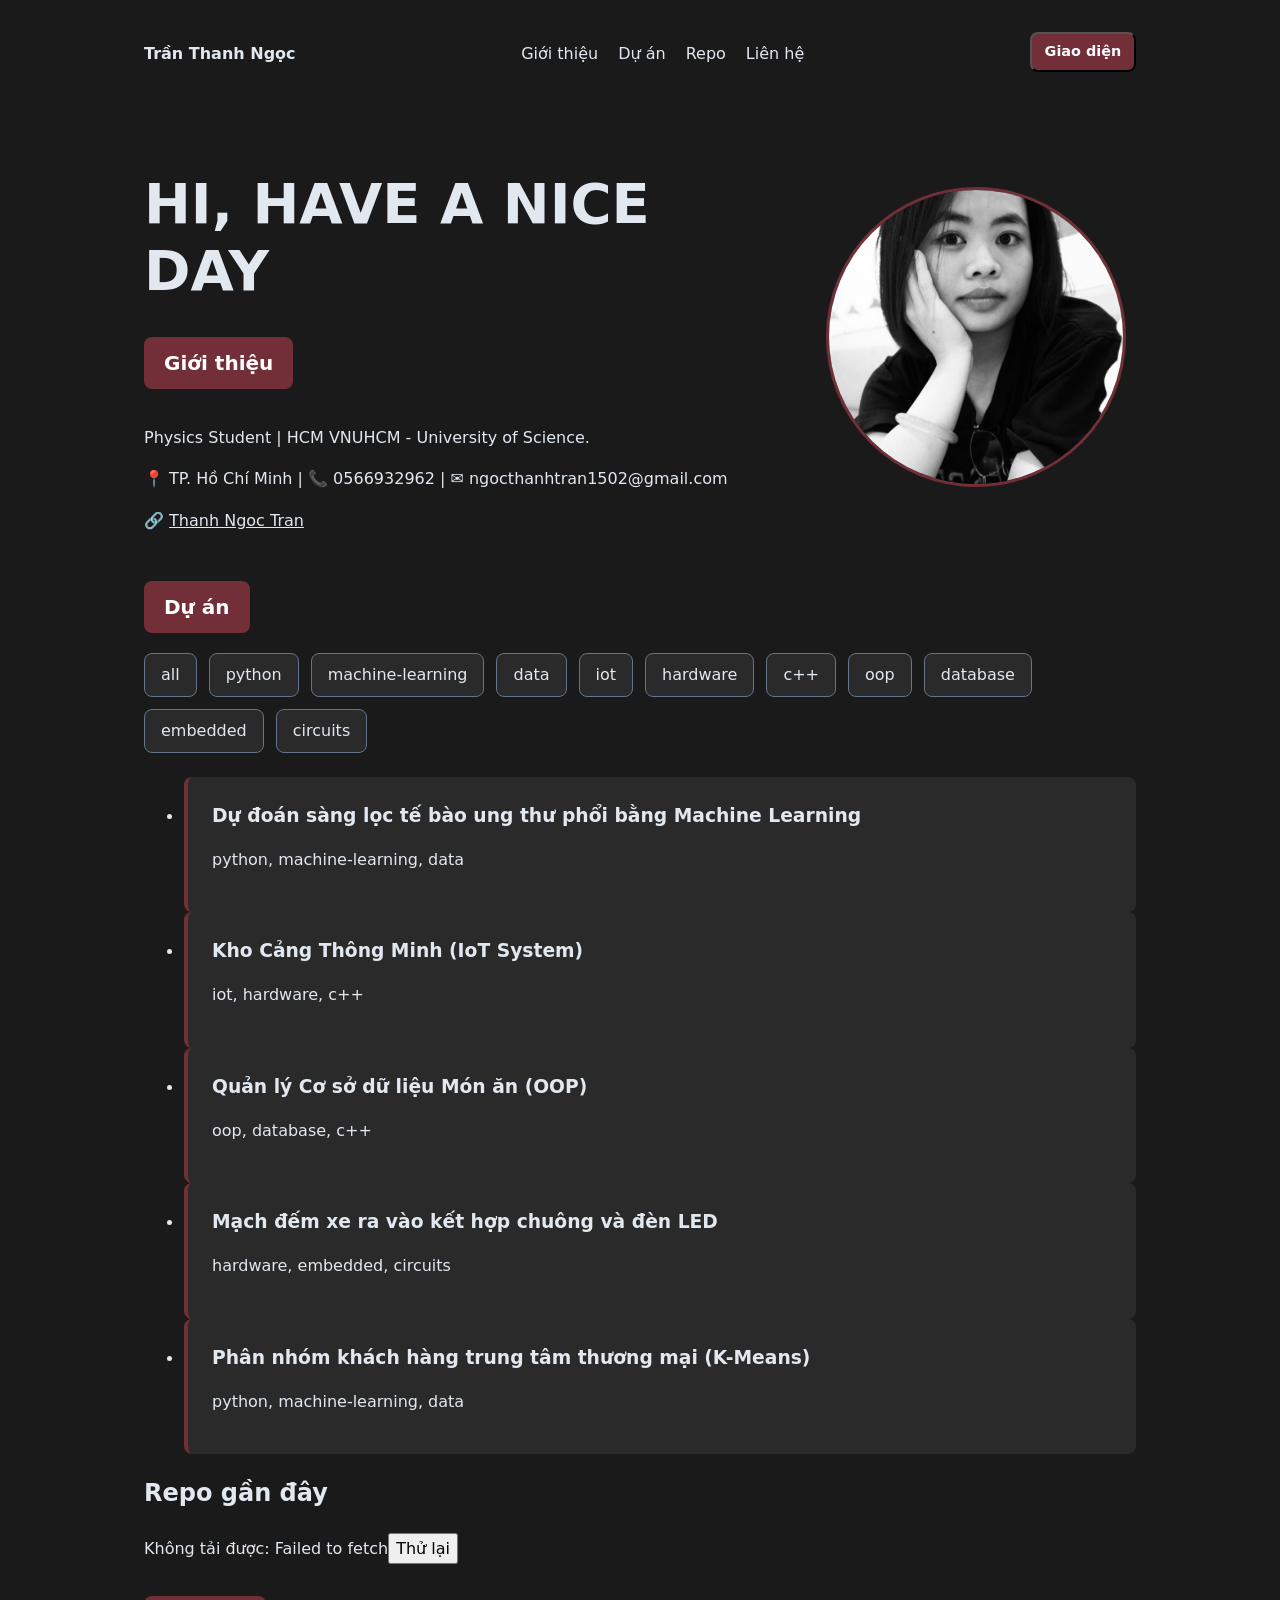
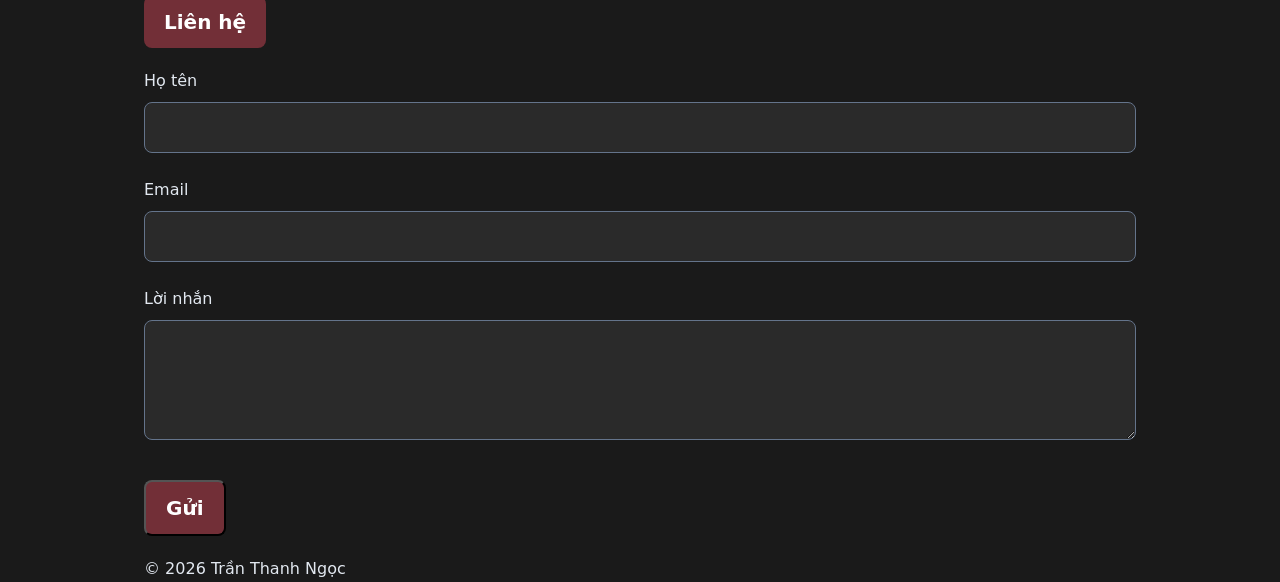
<file: index.html>
<!DOCTYPE html>
<html lang="en">
<head>
    <meta charset="UTF-8">
    <meta name="viewport" content="width=device-width, initial-scale=1.0">
    <title>Portfolio - Thanh Ngoc</title>
    <link rel="stylesheet" href="styles.css">
</head>

<body>

<!-- Header -->
    <header class="site-header container">
        <a class="logo" href="#">Trần Thanh Ngọc</a>
        <nav class="site-nav">
            <ul>
                <li><a href="#about">Giới thiệu</a></li>
                <li><a href="#projects">Dự án</a></li>
                <li><a href="#repos">Repo</a></li>
                <li><a href="#contact">Liên hệ</a></li>
            </ul>
        </nav>
        <!-- Nút chuyển đổi Dark/Light Mode -->
        <button id="theme-toggle" class="button" style="padding: 0.4rem 0.8rem; font-size: 0.9rem;">Giao diện</button>
    </header>
    
    <!-- Main -->
    <main class="container">
        
        <!-- Hero Section -->
        <section id="about" class="hero">
            <div>
                <h1>HI, HAVE A NICE DAY</h1>
                <a class="button" href="#projects">Giới thiệu</a>
                
                <p style="margin-top: 1rem;">
                    Physics Student | HCM VNUHCM - University of Science.
                </p>
                <p style="margin-top: 1rem;">
                    📍 TP. Hồ Chí Minh | 
                    📞  0566932962 |
                    ✉️  ngocthanhtran1502@gmail.com
                </p>
                <p style="margin-top: 0.5rem;">
                    🔗 <a href="https://www.linkedin.com" target="_blank" style="color: var(--color-text); text-decoration: underline;">Thanh Ngoc Tran</a>
                </p>
            </div>
            <img src="me.jpg" alt="Ảnh chân dung Thanh Ngọc">
        </section>

        <!-- DỰ ÁN -->
        <section id="projects">
            <h2>Dự án</h2>
            
            <!-- Vùng chứa các nút bấm lọc Tag -->
            <div id="filters"></div>
            
            <!-- Vùng chứa danh sách các dự án sẽ được in ra -->
            <ul id="project-list"></ul>
            
            <!-- Khuôn đúc dự án -->
            <template id="project-card">
              <li class="card">
                <h3></h3>
                <p class="tags"></p>
              </li>
            </template>
        </section>

        <!-- REPO GẦN ĐÂY -->
        <section id="repos">
            <h2>Repo gần đây</h2>
            <p id="repos-state">Đang tải...</p>
            <ul id="repo-list"></ul>
        </section>

        <!-- Form liên hệ -->
        <section id="contact">
            <h2>Liên hệ</h2>
            <form>
                <div class="field">
                    <label for="name">Họ tên</label>
                    <input id="name" name="name" required>
                </div>
                <div class="field">
                    <label for="email">Email</label>
                    <input id="email" type="email" name="email" required>
                </div>
                <div class="field">
                    <label for="msg">Lời nhắn</label>
                    <textarea id="msg" name="msg"></textarea>
                </div>
                <button class="button">Gửi</button>
            </form>
        </section>
        
    </main>

    <!-- Footer -->
    <footer class="container">© 2026 Trần Thanh Ngọc</footer>

    <!-- JavaScript Module -->
    <script type="module" src="app.js"></script>
</body>
</html>
</file>
<file: styles.css>
/* =========================================
   1. CÀI ĐẶT NỀN TẢNG & BIẾN MÀU SẮC
   ========================================= */
*, *::before, *::after {
  box-sizing: border-box;
}

:root {
  --color-bg: #1a1a1a; 
  --color-text: #e2e8f0;
  --color-accent: #722F37; 
  --space: 1rem;
  --font: system-ui, sans-serif;
}

body {
  margin: 0;
  font-family: var(--font);
  line-height: 1.6;
  color: var(--color-text);
  background: var(--color-bg);
}

img { 
  max-width: 100%; 
  height: auto; 
}

/* =========================================
   2. KHU VỰC ĐẦU TRANG (HEADER & MENU)
   ========================================= */
.site-header {
  display: flex;
  flex-wrap: wrap;
  align-items: center;
  justify-content: space-between;
  gap: var(--space);
  padding: var(--space);
}

.site-nav ul {
  display: flex;
  flex-wrap: wrap;
  gap: 0.5rem 1.25rem;
  margin: 0;
  padding: 0;
  list-style: none;
}

a { color: inherit; }
.site-header a { text-decoration: none; }
.logo { font-weight: 700; }

/* =========================================
   3. BỐ CỤC KHUNG CHỨA (CONTAINER)
   ========================================= */
.container {
  max-width: 64rem;
  margin-inline: auto;
  padding-inline: var(--space);
}

/* =========================================
   4. KHU VỰC GIỚI THIỆU BẢN THÂN (HERO)
   ========================================= */
.hero {
  display: grid;
  gap: 2rem;
  align-items: center;
  padding-block: 1rem; 
}

.hero h1 {
  font-size: clamp(2rem, 5vw + 1rem, 3.5rem);
  line-height: 1.2;
  margin-bottom: 1rem;
}


@media (min-width: 48rem) {
  .hero { 
    grid-template-columns: 2fr 1fr; 
  }
}

.hero img {
  width: 300px;
  height: 300px;
  object-fit: cover;
  border-radius: 100%;
  border: 3px solid var(--color-accent);
  margin: auto;
  transition: all 0.25s;
}

.hero img:hover{
  transform: scale(0.95);
}

/* =========================================
   5. KHU VỰC DỰ ÁN & NÚT LỌC TAG
   ========================================= */
.projects-section {
  padding-block: 1rem;
}
#projects h2, #contact h2 {
  font-family: var(--font);
  font-size: 1.25rem;        
  font-weight: 700;        
  background-color: var(--color-accent);
  color: #ffffff;
  padding: 10px 20px;
  border-radius: 8px;
  display: inline-block;
  margin-top: 1rem;
  margin-bottom: 1.25rem;
  transition: all 0.25s;
}

.button:hover, #projects h2:hover, #contact h2:hover {
 background-color: #5a252b; 
  transform: translateY(-2px);        
}

/* Khay chứa các nút bấm tự động */
#filters {
  display: flex;
  flex-wrap: wrap;
  gap: 0.75rem;
  margin-bottom: 1.5rem;
}

/* Kiểu dáng từng nút bấm tag */
#filters button {
  background-color: #2a2a2a;
  color: var(--color-text);
  border: 1px solid #64748b;
  padding: 0.5rem 1rem;
  border-radius: 0.5rem;
  cursor: pointer;
  font: inherit;
  transition: all 0.25s ease;
}

#filters button:hover {
  background-color: var(--color-accent);
  border-color: var(--color-accent);
  transform: translateY(-2px);
}

/* Lưới hiển thị danh sách thẻ dự án */
.projects {
  display: grid;
  grid-template-columns: repeat(auto-fit, minmax(250px, 1fr));
  gap: 1.5rem;
  list-style: none;
  padding: 0;
  margin: 0;
}

.card {
  background-color: #2a2a2a; 
  padding: 1.5rem;
  border-radius: 8px;
  border-left: 4px solid var(--color-accent);
  transition: transform 0.3s ease, box-shadow 0.3s ease;
}

.card:hover {
  transform: translateY(-5px);
  box-shadow: 0 10px 20px rgba(0, 0, 0, 0.5);
}

.card h3 {
  margin-top: 0;
  margin-bottom: 0.5rem;
}

/* =========================================
   6. FORM LIÊN HỆ
   ========================================= */
.field {
  display: flex;
  flex-direction: column;
  gap: 0.5rem;
  margin-bottom: 1.5rem;
}

input, textarea, button {
  font: inherit;
}

input, textarea {
  width: 100%;
  padding: 0.75rem;
  border: 1px solid #64748b;
  border-radius: 0.5rem;
  background-color: #2a2a2a; 
  color: var(--color-text);
}

input:focus, textarea:focus {
  outline: none;
  border-color: var(--color-accent);
}

textarea {
  min-height: 120px;
  resize: vertical;
}

/* =========================================
   7. NÚT BẤM (BUTTON)
   ========================================= */
.button {
  font-family: var(--font);
  font-size: 1.25rem;        
  font-weight: 700;         
  background-color: var(--color-accent);
  color: #ffffff;
  text-decoration: none;
  padding: 10px 20px;
  border-radius: 8px;
  display: inline-block;
  margin-top: 1rem;
  margin-bottom: 1.25rem; 
}

.button:hover {
  background-color: #5a252b; 
  transform: translateY(-2px);
}

:focus-visible {
  outline: 3px solid var(--color-accent);
  outline-offset: 3px;
}

/* =========================================
   8. DARK MODE 
   ========================================= */
:root.dark {
  --color-bg: #141416;      
  --color-text: #e4e4e7;     
}
</file>
